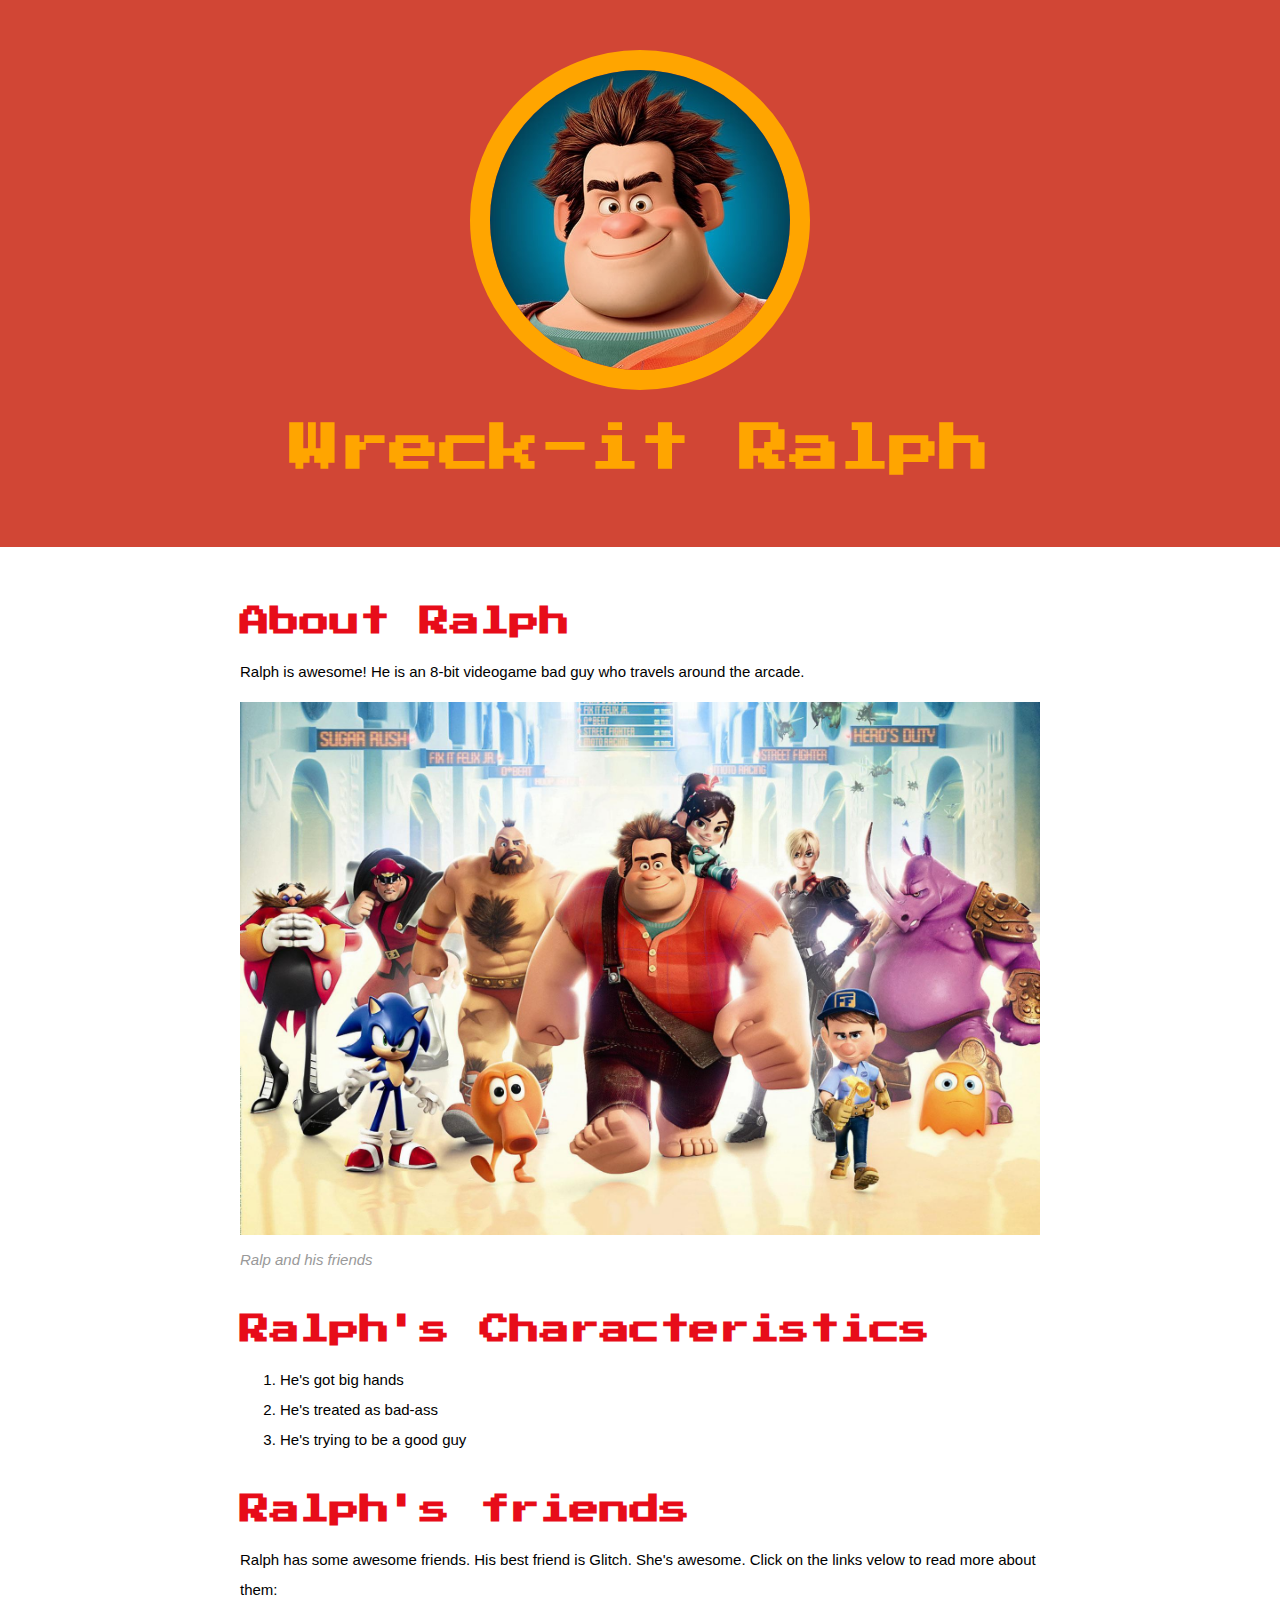
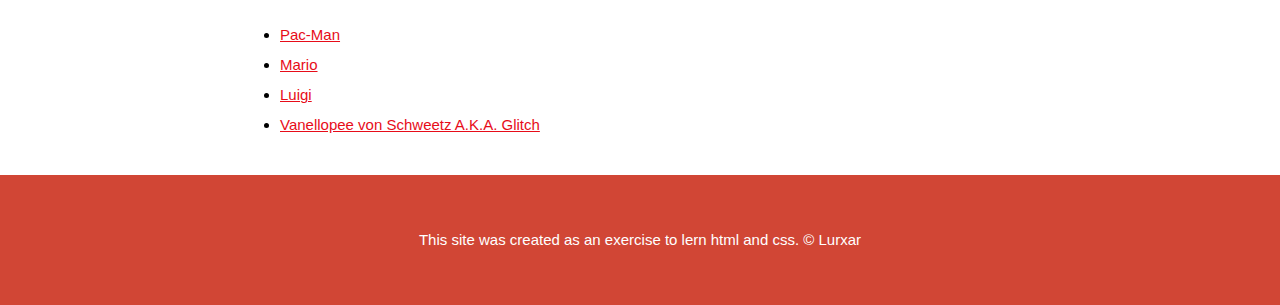
<file: index.html>
<!DOCTYPE html>
<html>
<head>
	<title>Wreck-it Ralph</title>
	<!-- favicon -->
	<link rel="icon" href="images/RalphProfile.jpeg">
	<link href="https://fonts.googleapis.com/css?family=Press+Start+2P&display=swap" rel="stylesheet">
	<link rel="stylesheet" type="text/css" href="css/hero.css">
</head>
<body>
	<!-- header element -->
	<header>
		<img src="images/RalphProfile.jpeg">
		<h1>Wreck-it Ralph</h1>
	</header>

	<!-- main element -->
	<main>
		<h2>
			About Ralph
		</h2>
		<p>Ralph is awesome! He is an 8-bit videogame bad guy who travels around the arcade.</p>
		<img src="images/RalphWithFriends.jpeg">
		<p class="caption">Ralp and his friends</p>
		<!-- Characteristics --> 
		<h2>Ralph's Characteristics</h2>
		<ol>
			<li>He's got big hands</li>
			<li>He's treated as bad-ass</li>
			<li>He's trying to be a good guy</li>
		</ol>
		<!-- Friends -->
		<h2>Ralph's friends</h2>
		<p>Ralph has some awesome friends. His best friend is Glitch. She's awesome. Click on the links velow to read more about them:</p>
		<ul>
			<li><a href="https://en.wikipedia.org/wiki/Pac-Man" target="_blank">Pac-Man</a></li>
			<li><a href="https://en.wikipedia.org/wiki/Mario" target="_blank">Mario</a></li>
			<li><a href="https://en.wikipedia.org/wiki/Luigi" target="_blank">Luigi</a></li>
			<li><a href="https://disney.fandom.com/wiki/Vanellope_von_Schweetz" target="_blank">Vanellopee von Schweetz A.K.A. Glitch</a></li>
		</ul>
	</main>

	<!-- Footer element -->
	<footer>
		<p>This site was created as an exercise to lern html and css. &copy; Lurxar</p>
	</footer>
</body>
</html>
</file>
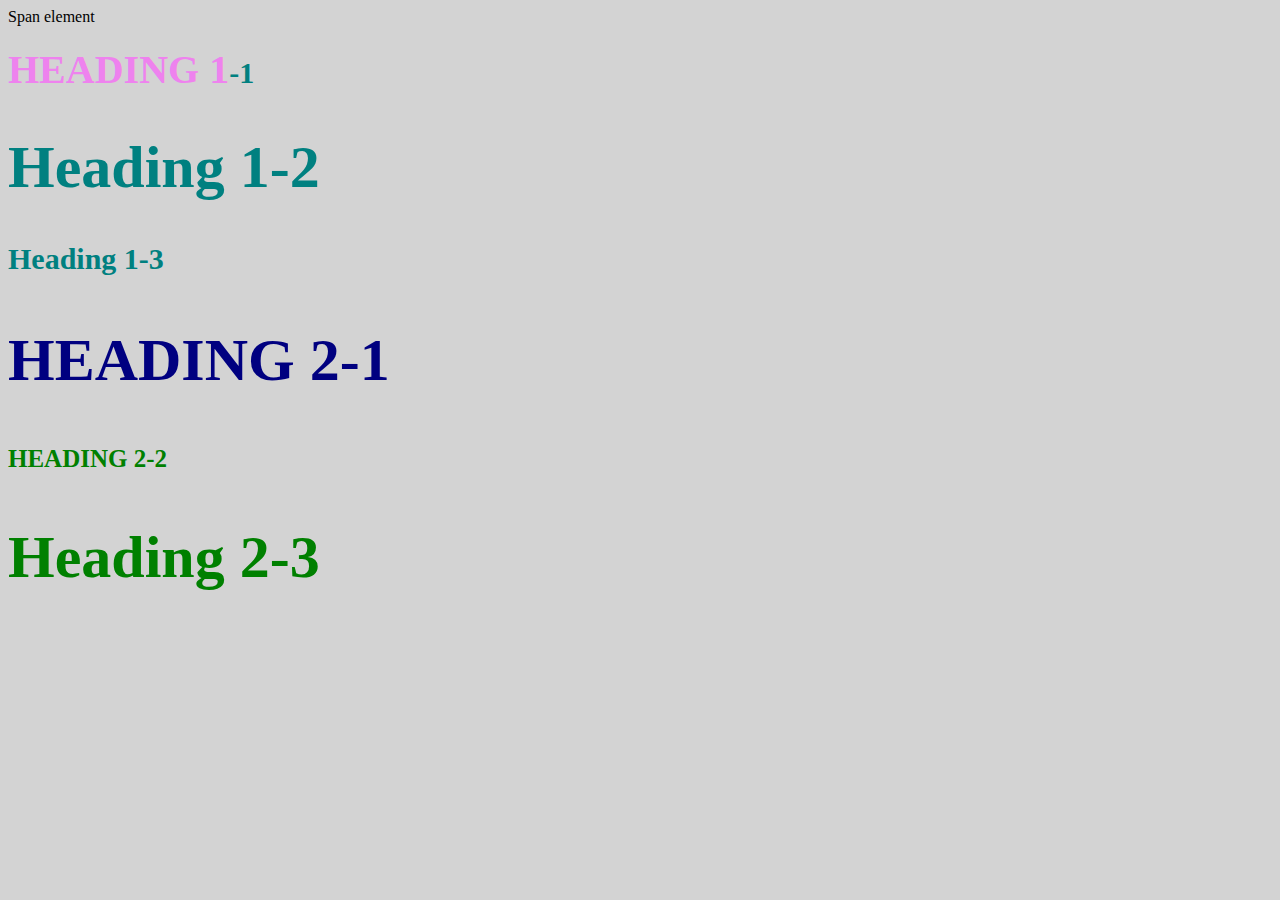
<file: style_test.html>
<!DOCTYPE html>
<html>
<head>
	<title>Style test</title>
	<link rel="stylesheet" type="text/css" href="css/test.css">
</head>
<body>
	<span>Span element</span>
	<h1 class="uppercase"><span>Heading 1</span>-1</h1>
	<h1 class="big">Heading 1-2</h1>
	<h1>Heading 1-3</h1>
	<h2 class="big uppercase">Heading 2-1</h2>
	<h2 class="uppercase">Heading 2-2</h2>
	<h2 class="big">Heading 2-3</h2>

</body>
</html>
</file>
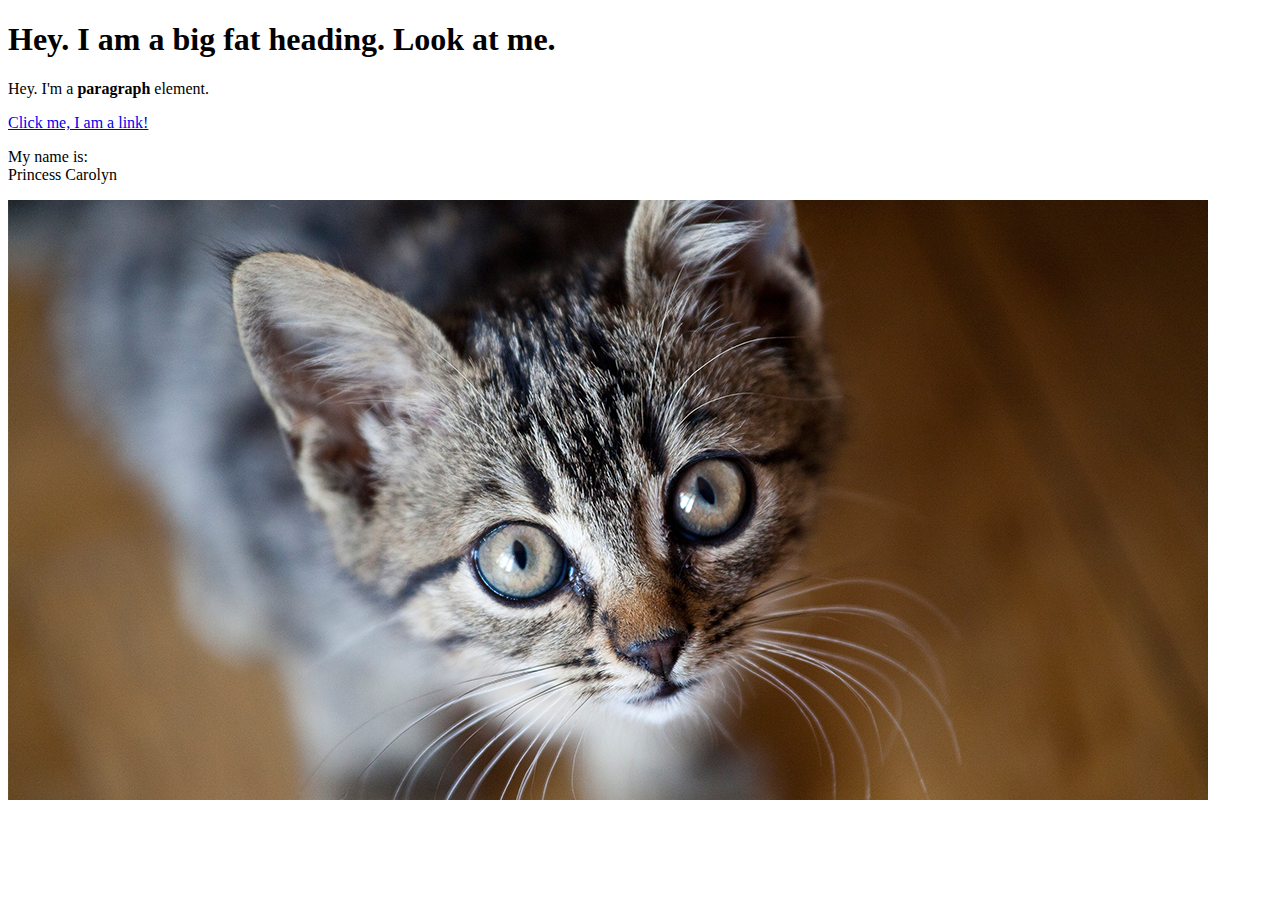
<file: test2.html>
<!DOCTYPE html>
<html>
<head>
	<title>Test page</title>
</head>
<body>
	<h1>Hey. I am a big fat heading. Look at me.</h1>
	<p>Hey. I'm a <b>paragraph</b> element.</p>
	<a href="https://google.com" target="_blank" title="Let's go to Google">Click me, I am a link!</a>
	<p>My name is: <br>
	Princess Carolyn</p>
	<img src="images/cat.jpeg">
</body>
</html>
</file>
<file: css/hero.css>
body{
	margin: 0;
	font-family: Helvetica, Arial, sans-serif;
	font-size: 15px;
	line-height: 30px;
}

header{
	background-color: #d14635;
	text-align: center;
	padding-top: 50px;
	padding-bottom: 50px;
}
h1, h2{
	font-family: 'Press Start 2P', cursive;
	}

header h1{
	color: orange;
	font-size: 50px;
	
}

header img{
	border-radius: 170px;
    width: 300px;
    border: 20px solid orange;
}

main{
	max-width: 800px;
	margin: 0 auto;
	padding: 20px;
}

main img{
	max-width: 100%;

}

h2{
	font-size: 30px;
	color: #e70c19;
	margin: 40px 0 20px;
}

a{
	color: #e70c19;
}

a:hover{
	color: white;
	background-color: #483a94;
}

footer{
	background-color: #d14635;
	text-align: center;
	color: white;
	padding: 50px;
}

footer p{
	margin: 0;
}
footer a{
	color: white;
}

footer a:hover{
	opacity: .5;
	background-color: transparent;
}

p.caption{
	color: #999999;
	font-style: italic;
	margin-top: 0;
}
</file>
<file: css/test.css>
body{
	background-color: lightgray;
}
h1{
	font-size: 30px;
	color: teal;
}

h2{
	font-size: 25px;
	color: red;
}

h2{
	color:  green;
}

.big{
	font-size: 60px;
}

.uppercase{
	text-transform: uppercase;
}

.big.uppercase{
	color: navy;
}

h1 span{
	color: violet;
	font-size: 40px;
}
</file>
